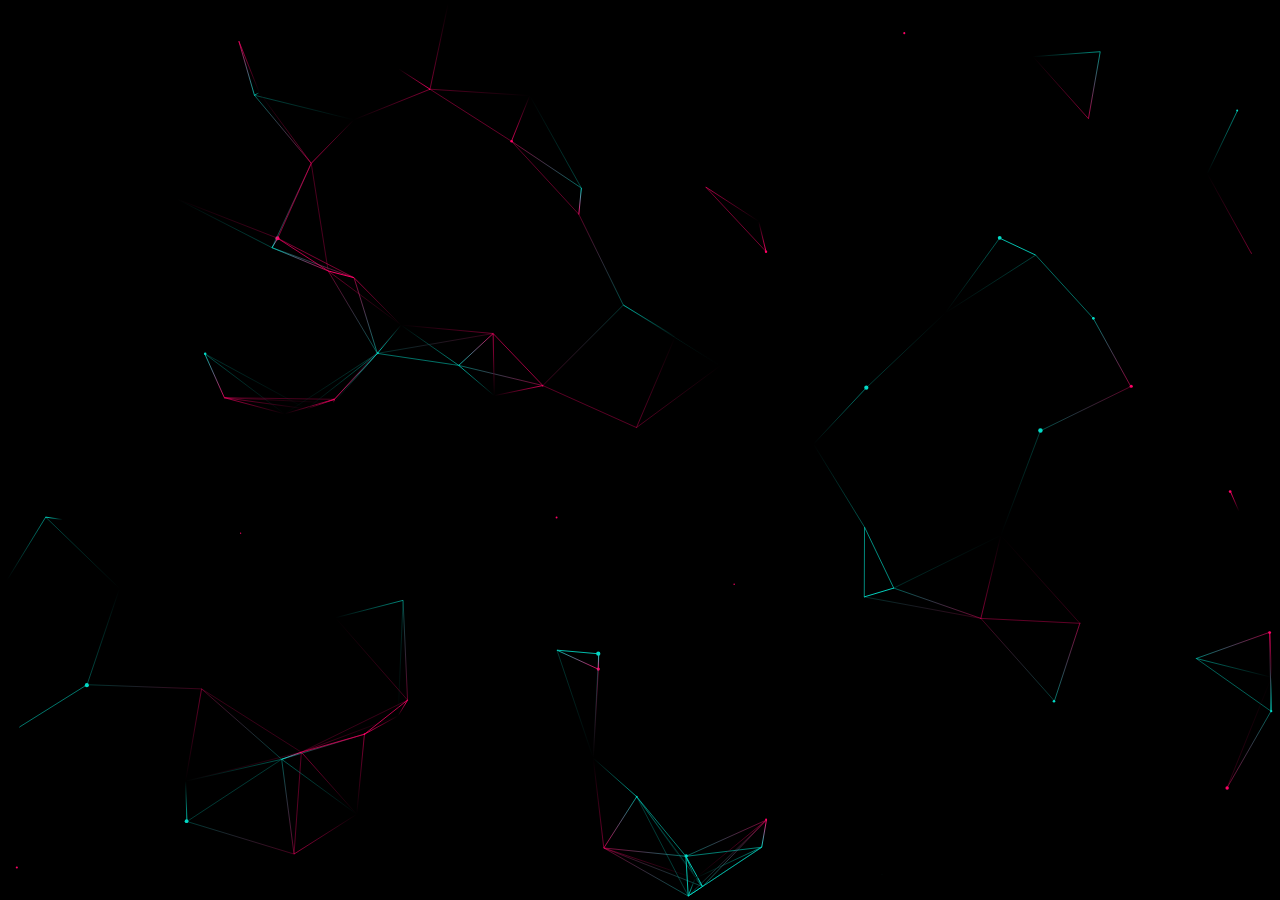
<file: 还没做.html>
<!DOCTYPE html>
<html lang="en" >
<head>
  <meta charset="UTF-8">
  <title>敬请期待</title>
  <meta charset="UTF-8">
<meta name="viewport" content="width=device-width, initial-scale=1.0">
<script src="particles.min.js"></script>

<link rel="stylesheet" href="./style.css">
<style>
  canvas{
    margin: 0;
    padding: 0;
    background-color: dark;
  }
</style>
</head>
<!-- partial:index.partial.html -->
<body>
  <canvas class="background"></canvas>

  <script src='jquery.min.js'></script>
  <script  src="./script.js"></script>

</body>
</html>
<link
rel="stylesheet"
href="https://cdnjs.cloudflare.com/ajax/libs/animate.css/4.1.1/animate.min.css"
/>
<title>敬请期待</title>

<h1 style="
color: aliceblue;
line-height: 815px;
text-align: center;
font-size: 100px;" class="animate__animated animate__zoomInDown">敬请期待</h1>
</file>
<file: style.css>
* {
  margin: 0;
  padding: 0;
  box-sizing: border-box;
}

.background {
  position: absolute;
  height: 100vh;
  top: 0;
  bottom: 0;
  left: 0;
  right: 0;
  z-index: auto;
}

.background {
  position: absolute;
  height: 100vh;
  top: 0;
  bottom: 0;
  left: 0;
  right: 0;
  z-index: 0;
  background-color: black;
}
</file>
